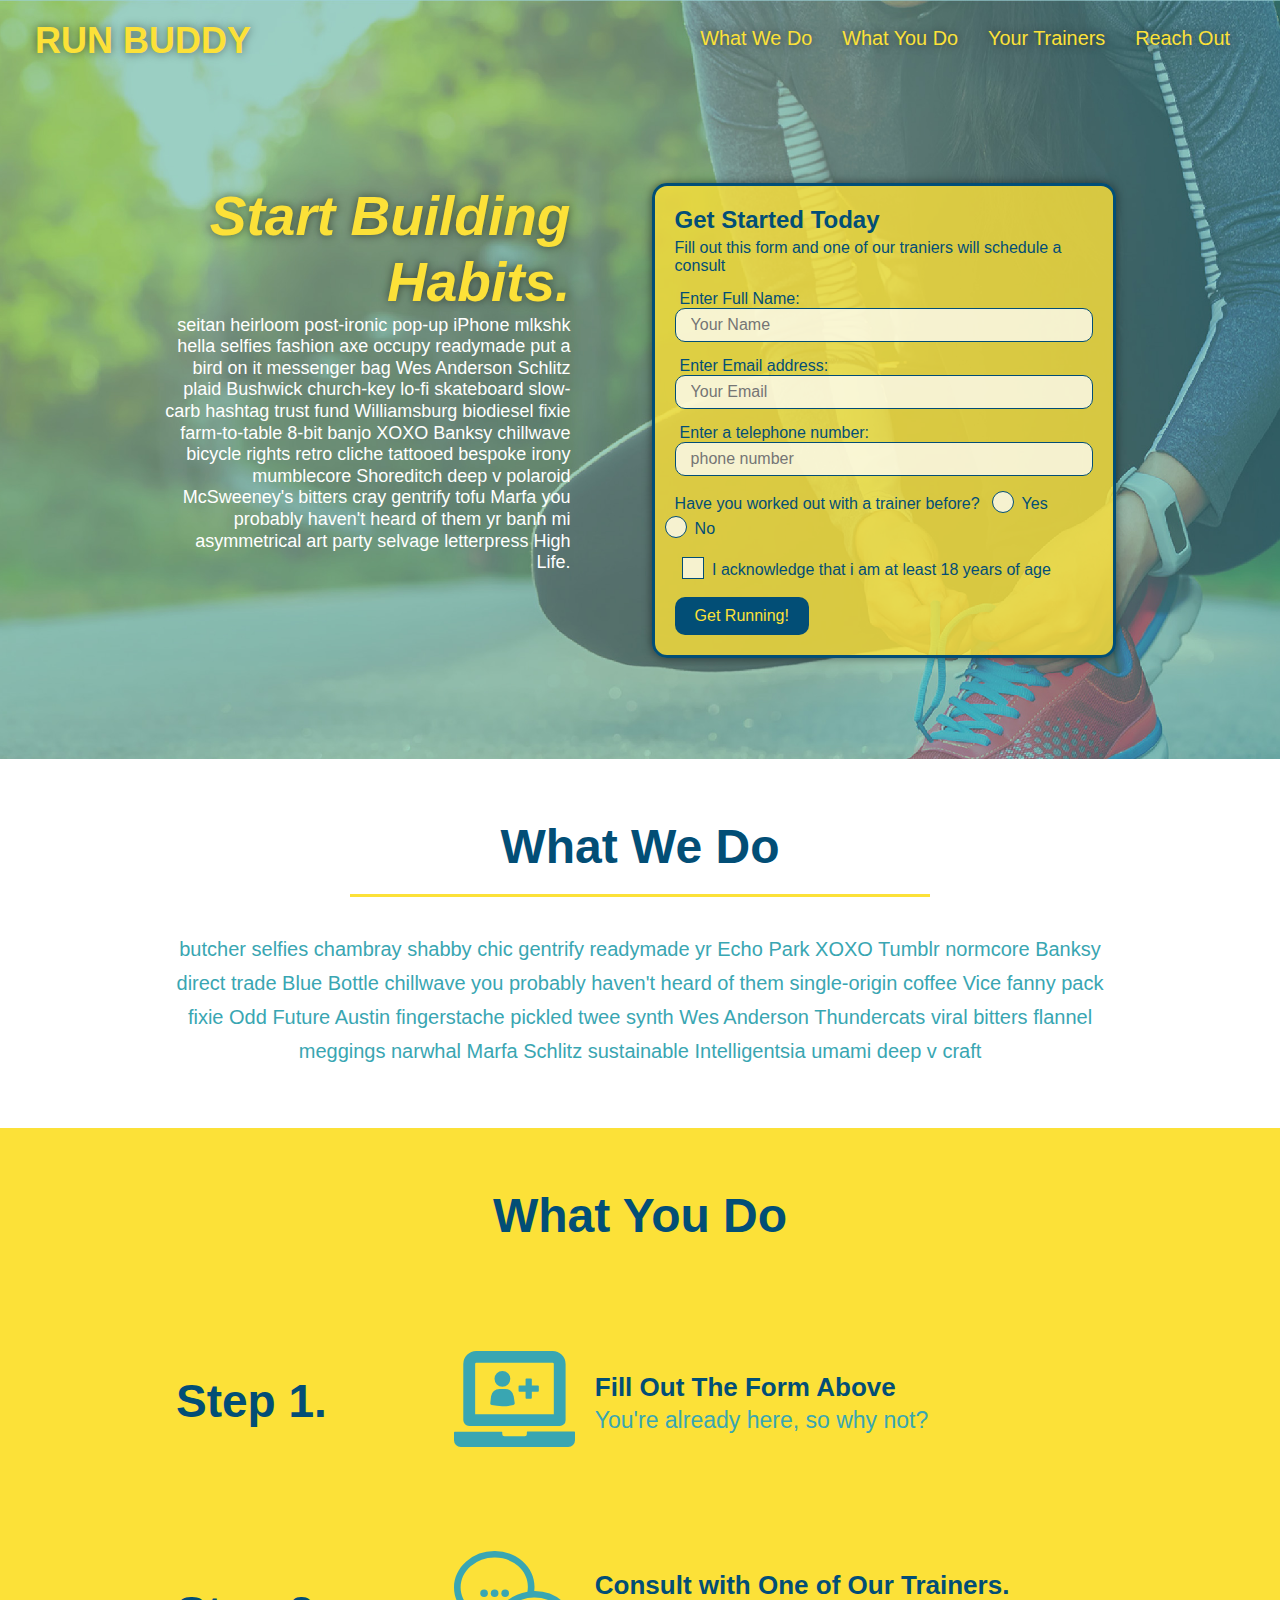
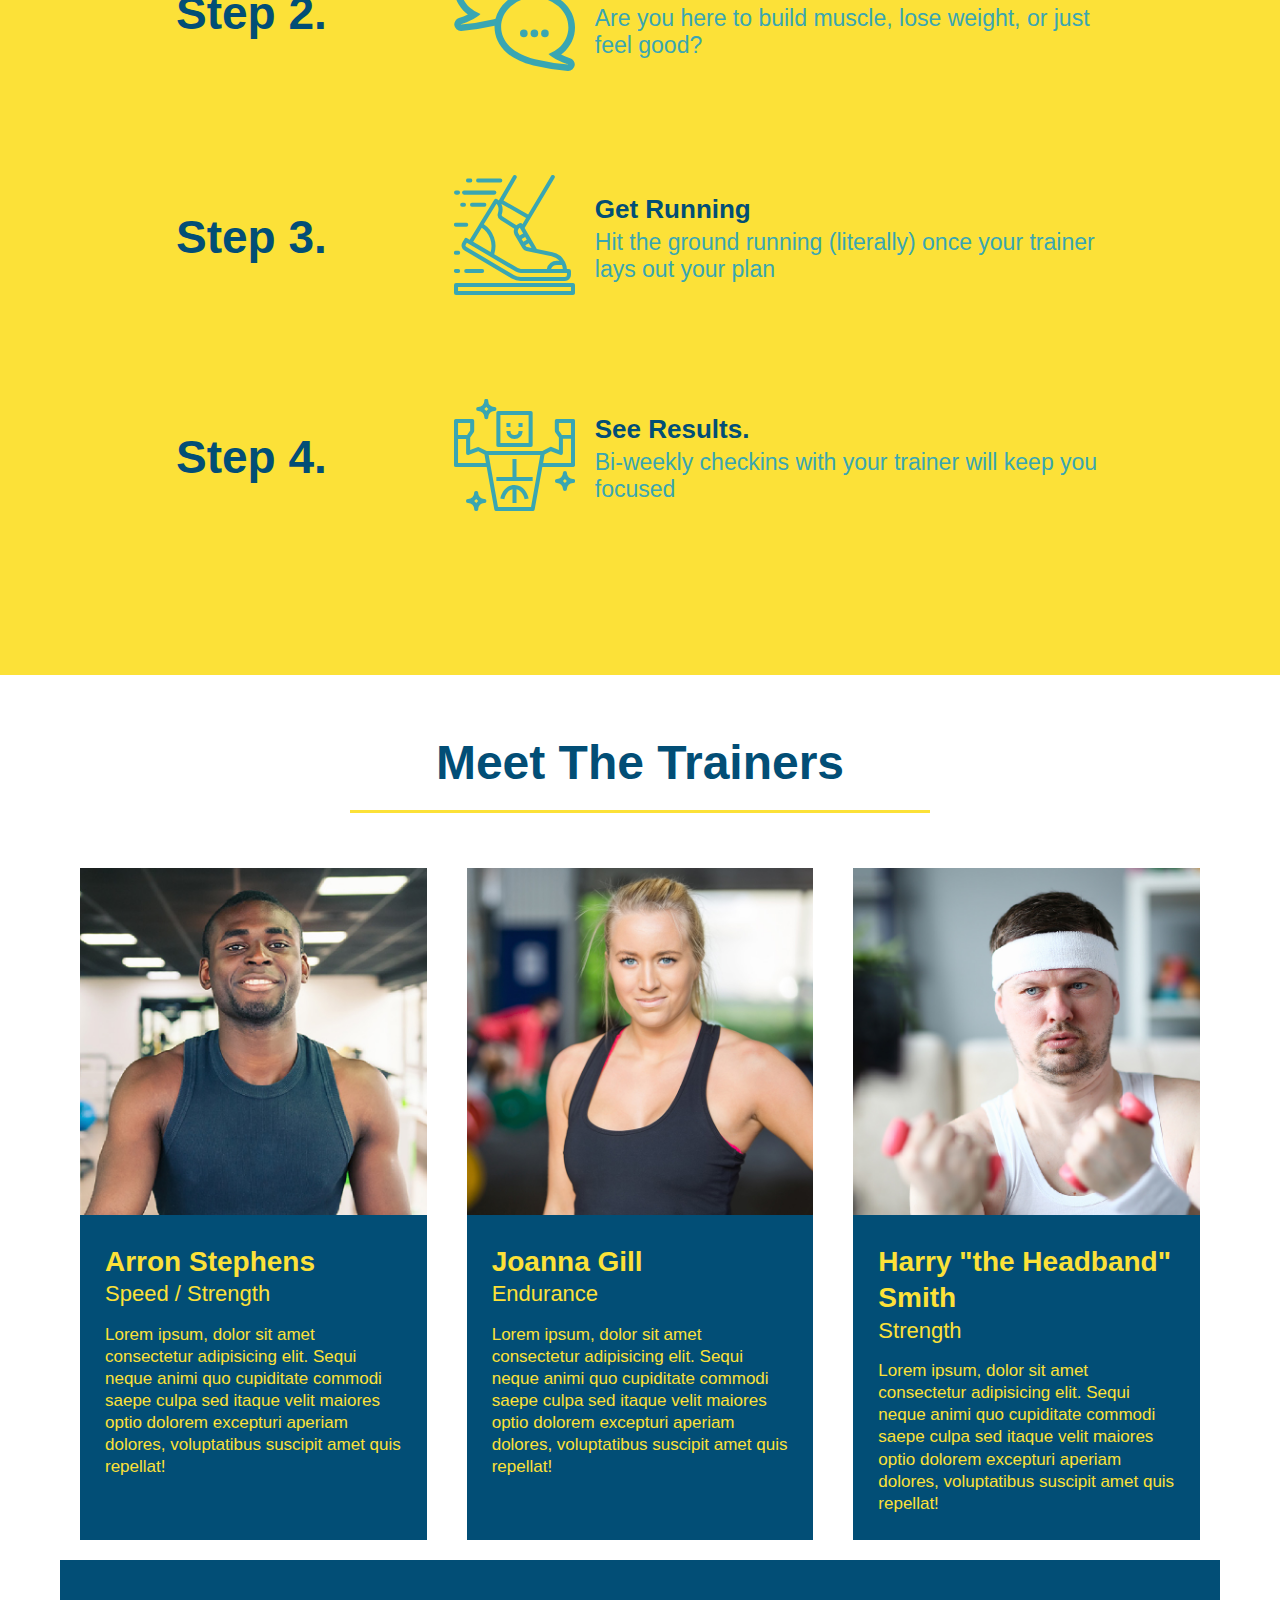
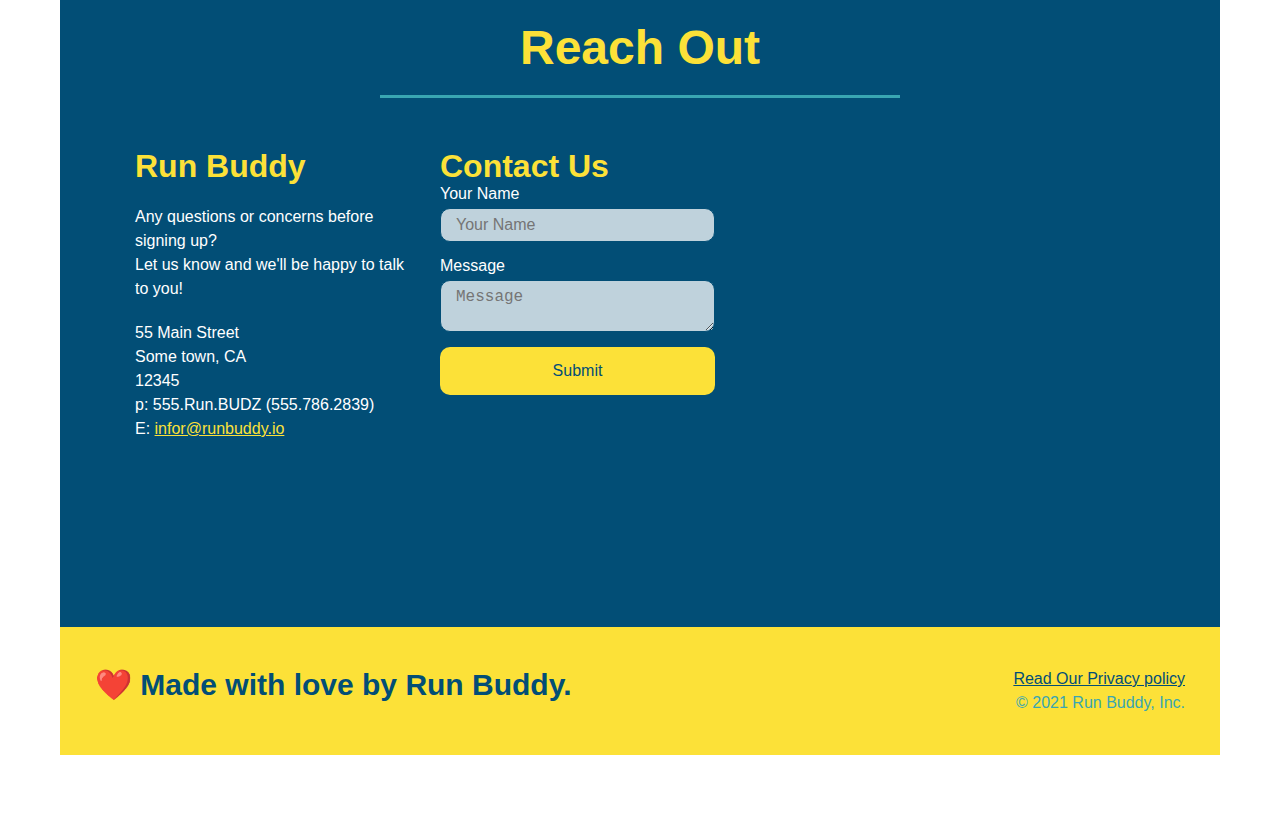
<file: index.html>
<!DOCTYPE html>
<html lang="en">

<head>
  <meta charset="UTF-8" />
  <meta name="viewport" content="width=device-width, initial-scale=1.0">
  <link rel="stylesheet" href="assets/css/style.css" />
  <title>RUN BUDDY</title>
</head>

<body>
  <!-- navigation -->
  <header>
    <h1 href="/">RUN BUDDY</h1>
    <nav>
      <!-- Unordered list element -->
      <ul>
        <!-- List item element-->
        <li>
          <!-- Anchor element -->
          <a href="#what-we-do">What We Do</a>
        </li>
        <li>
          <a href="#what-you-do">What You Do</a>
        </li>
        <li>
          <a href="#your-trainers">Your Trainers</a>
        </li>
        <li>
          <a href="#reach-out">Reach Out</a>
        </li>
        <!--test of google it-->
        <!--a href="https://google.com">Google It!</a>-->
      </ul>
    </nav>
  </header>
  <!--end navigation-->

  <!-- hero/jumbotron -->
  <section class="hero">
    <div class="hero-cta">
      <h2>Start Building Habits.</h2>
      <p>
        seitan heirloom post-ironic pop-up iPhone mlkshk hella selfies fashion axe occupy readymade put a bird on it
        messenger bag Wes Anderson Schlitz plaid Bushwick church-key lo-fi skateboard slow-carb hashtag trust fund
        Williamsburg biodiesel fixie farm-to-table 8-bit banjo XOXO Banksy chillwave bicycle rights retro cliche
        tattooed bespoke irony mumblecore Shoreditch deep v polaroid McSweeney's bitters cray gentrify tofu Marfa you
        probably haven't heard of them yr banh mi asymmetrical art party selvage letterpress High Life.
      </p>
    </div>

    <div class="hero-form">
      <h3>Get Started Today</h3>
      <p>Fill out this form and one of our traniers will schedule a consult</p>
      <!--form elements-->
      <form>
        <label for="name">Enter Full Name: </label>
        <input type="text" placeholder="Your Name" name="name" id="name" class="form-input">
        <label for="email">Enter Email address:</label>
        <input type="email" placeholder="Your Email" name="email" id="email" class="form-input">
        <label for="phone">Enter a telephone number:</label>
        <input type="tel" placeholder="phone number" name="phone" id="phone" class="form-input">
        <p>
          Have you worked out with a trainer before?
          <span class="radio-wrapper">
            <input type="radio" name="trainer-confirm" id="trainer-yes">
            <label for="trainer-yes">Yes</label>
          </span>
          <span class="radio-wrapper">
            <input type="radio" name="trainer-confirm" id="trainer-no" />
            <label for="trainer-no">No</label>
          </span>
        </p>
        <p>
          <span class="checkbox-wrapper">            
            <input type="checkbox" name="age-confim" id="checkbox">
            <label for="checkbox">I acknowledge that i am at least 18 years of age</label>
          </span>
        </p>
        <button type="submit">Get Running!</button>
      </form>
    </div>
  </section>
  <!--end of hero-->

  <!-- "what we do" section -->
  <section id="what-we-do" class="intro">
    <div class="flex-row">
      <h2 class="section-title primary-border"> What We Do</h2>
    </div>
    <div class="flex-row">
      <p>butcher selfies chambray shabby chic gentrify readymade yr Echo Park XOXO Tumblr normcore Banksy direct trade
        Blue Bottle chillwave you
        probably haven't heard of them single-origin coffee Vice fanny pack fixie Odd Future Austin fingerstache pickled
        twee synth Wes Anderson
        Thundercats viral bitters flannel meggings narwhal Marfa Schlitz sustainable Intelligentsia umami deep v craft
      </p>
    </div>
  </section>

  <!-- "what you do" section -->
  <section id="what-you-do" class="steps"">
        <div class=" flex-row">
    <h2 class="section-title primary-border"> What You Do</h2>
    </div>
    <div class="step">
      <h3>Step 1.</h3>
      <div class="step-info">
        <div class="step-img">
          <img src="./assets/image/step-1.svg" alt="" />
        </div>
        <div class="step-text">
          <h4>Fill Out The Form Above</h4>
          <p>You're already here, so why not?</p>
        </div>
      </div>
    </div>

    <div class="step">
      <h3>Step 2.</h3>
      <div class="step-info">
        <div class="step-img">
          <img src="./assets/image/step-2.svg" alt="" />
        </div>
        <div class="step-text">
          <h4>Consult with One of Our Trainers.</h4>
          <p>Are you here to build muscle, lose weight, or just feel good?</p>
        </div>
      </div>
    </div>

    <div class="step">
      <h3>Step 3.</h3>
      <div class="step-info">
        <div class="step-img">
          <img src="./assets/image/step-3.svg" alt="" />
        </div>
        <div class="step-text">
          <h4>Get Running</h4>
          <p>Hit the ground running (literally) once your trainer lays out your plan</p>
        </div>
      </div>
    </div>

    <div class="step">
      <h3>Step 4.</h3>
      <div class="step-info">
        <div class="step-img">
          <img src="./assets/image/step-4.svg" alt="" />
        </div>
        <div class="step-text">
          <h4>See Results.</h4>
          <p>Bi-weekly checkins with your trainer will keep you focused</p>
        </div>
      </div>
    </div>
  </section>



  <!-- "meet the trainers" section -->
  <section id="your-trainers">
    <div class="flex-row">
      <h2 class="section-title primary-border"> Meet The Trainers</h2>
    </div>

    <div class="trainers">
      <article class="trainer">
        <img src="./assets/image/trainer-1.jpg" alt="Arron Stephens in his workout clothes, ready to pump iron" />
        <div class="trainer-bio">
          <h3 class="trainer-name">Arron Stephens</h3>
          <h4 class="trianer-role">Speed / Strength</h4>
          <p>
            Lorem ipsum, dolor sit amet consectetur adipisicing elit. Sequi neque animi quo cupiditate commodi saepe
            culpa sed
            itaque velit maiores optio dolorem excepturi aperiam dolores, voluptatibus suscipit amet quis repellat!
          </p>
        </div>
      </article>


      <!-- second trainer bio -->
      <article class="trainer">
        <img src="./assets/image/trainer-2.jpg" alt="Joanna Gill cooling off after a workout" />
        <div class="trainer-bio">
          <h3 class="trainer-name">Joanna Gill</h3>
          <h4 class="trianer-role">Endurance</h4>
          <p>
            Lorem ipsum, dolor sit amet consectetur adipisicing elit. Sequi neque animi quo cupiditate commodi saepe
            culpa sed
            itaque velit maiores optio dolorem excepturi aperiam dolores, voluptatibus suscipit amet quis repellat!
          </p>
        </div>
      </article>

      <!-- third trainer bio -->
      <article class="trainer">
        <img src="./assets/image/trainer-3.jpg"
          alt="Harry Smith wearing a headband and lifting comically small pink weights" />
        <div class="trainer-bio">
          <h3 class="trainer-name">Harry "the Headband" Smith</h3>
          <h4 class="trianer-role">Strength</h4>
          <p>
            Lorem ipsum, dolor sit amet consectetur adipisicing elit. Sequi neque animi quo cupiditate commodi saepe
            culpa sed
            itaque velit maiores optio dolorem excepturi aperiam dolores, voluptatibus suscipit amet quis repellat!
          </p>
        </div>
      </article>
    </div>
    </setion>


    <!-- "reach out" section -->
    <section id="reach-out" class="contact">
      <div class="flex-row">
        <h2 class="section-title secondary-border">Reach Out</h2>
      </div>

      <div class="contact-info">
        <div>
          <h3>Run Buddy</h3>
          <p>
            Any questions or concerns before signing up?
            <br />
            Let us know and we'll be happy to talk to you!
          </p>
          <address>
            55 Main Street <br />
            Some town, CA <br />
            12345 <br />
            p: 555.Run.BUDZ (555.786.2839) <br />
            E: <a href="mailto:info@runbuddy.io">infor@runbuddy.io</a>
          </address>
        </div>

        <div class="contact-form">
          <h3>Contact Us</h3>
          <form>
            <label for="contact-name">Your Name</label>
            <input type="text" id="contact-name" placeholder="Your Name" />
            <label for="contact-message">Message</label>
            <textarea id="contact-message" placeholder="Message"></textarea>
            <button type="submit">Submit</button>
          </form>
        </div>

        <div>
          <iframe
            src="https://www.google.com/maps/embed?pb=!1m18!1m12!1m3!1d3111.5189159453357!2d-121.28783678437405!3d38.75180057959328!2m3!1f0!2f0!3f0!3m2!1i1024!2i768!4f13.1!3m3!1m2!1s0x809b20481bcbe169%3A0x5623ec523e6f49f3!2s55%20Main%20St%2C%20Roseville%2C%20CA%2095678!5e0!3m2!1sen!2sus!4v1625465566599!5m2!1sen!2sus"
            width="400" height="400" style="border:0;" allowfullscreen="" loading="lazy">
          </iframe>
        </div>
      </div>
    </section>

    <!-- footer -->
    <footer>
      <h2>❤️ Made with love by Run Buddy.</h2>
      <div>
        <a href="./privacy-policy.html">Read Our Privacy policy</a><br />
        &copy; 2021 Run Buddy, Inc.
      </div>
    </footer>
</body>

</html>
</file>
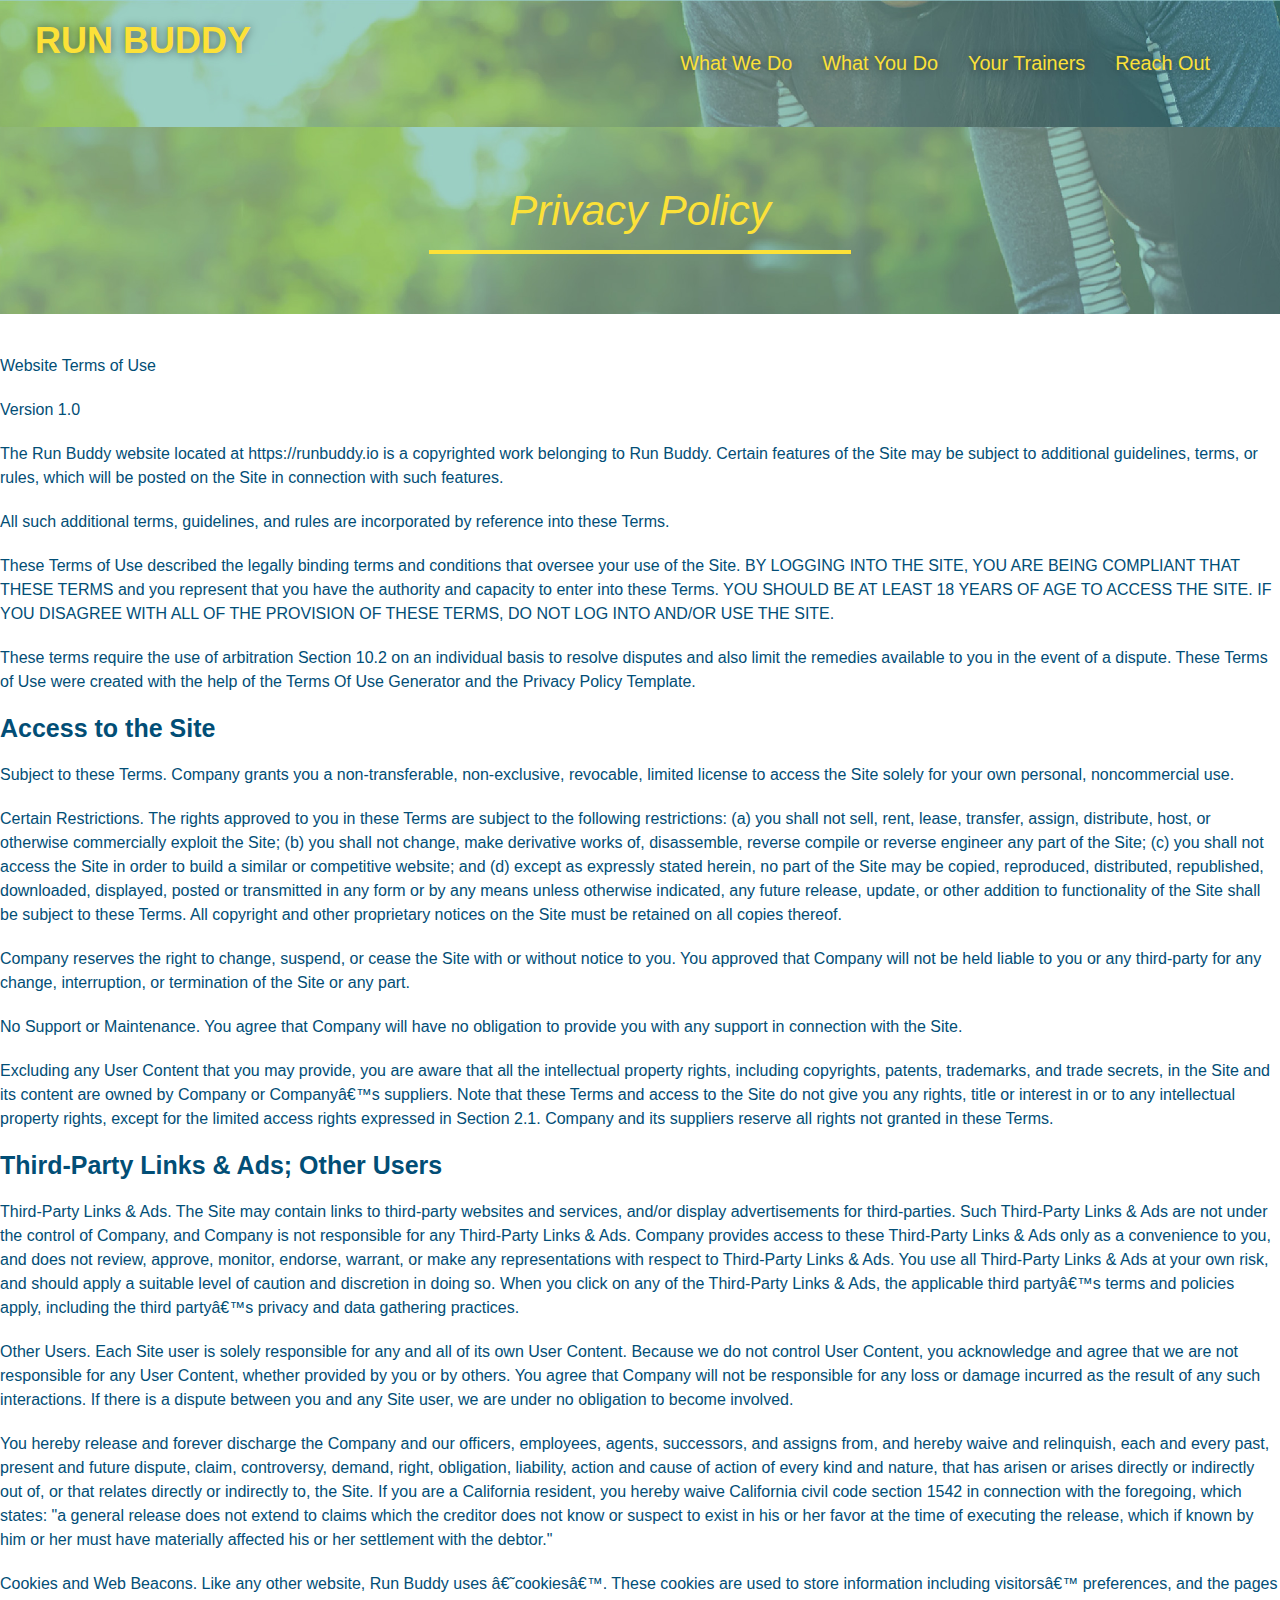
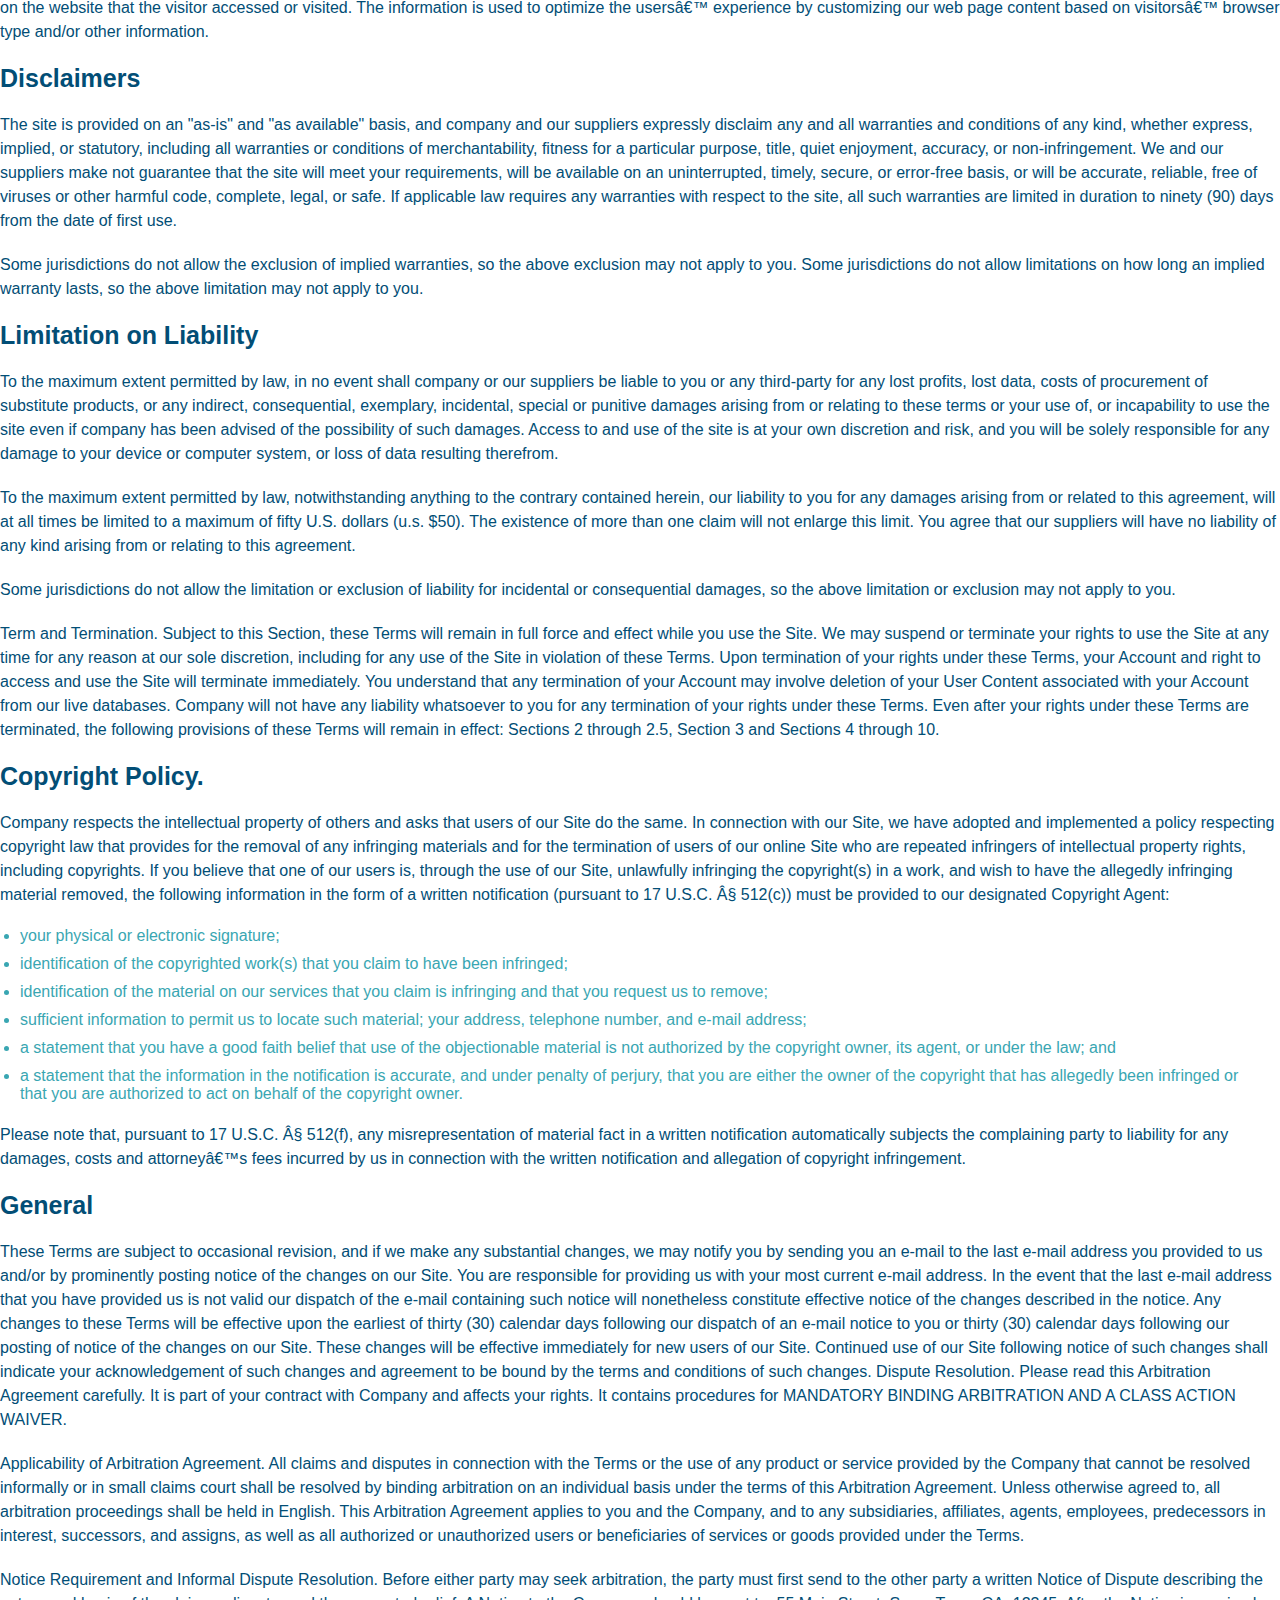
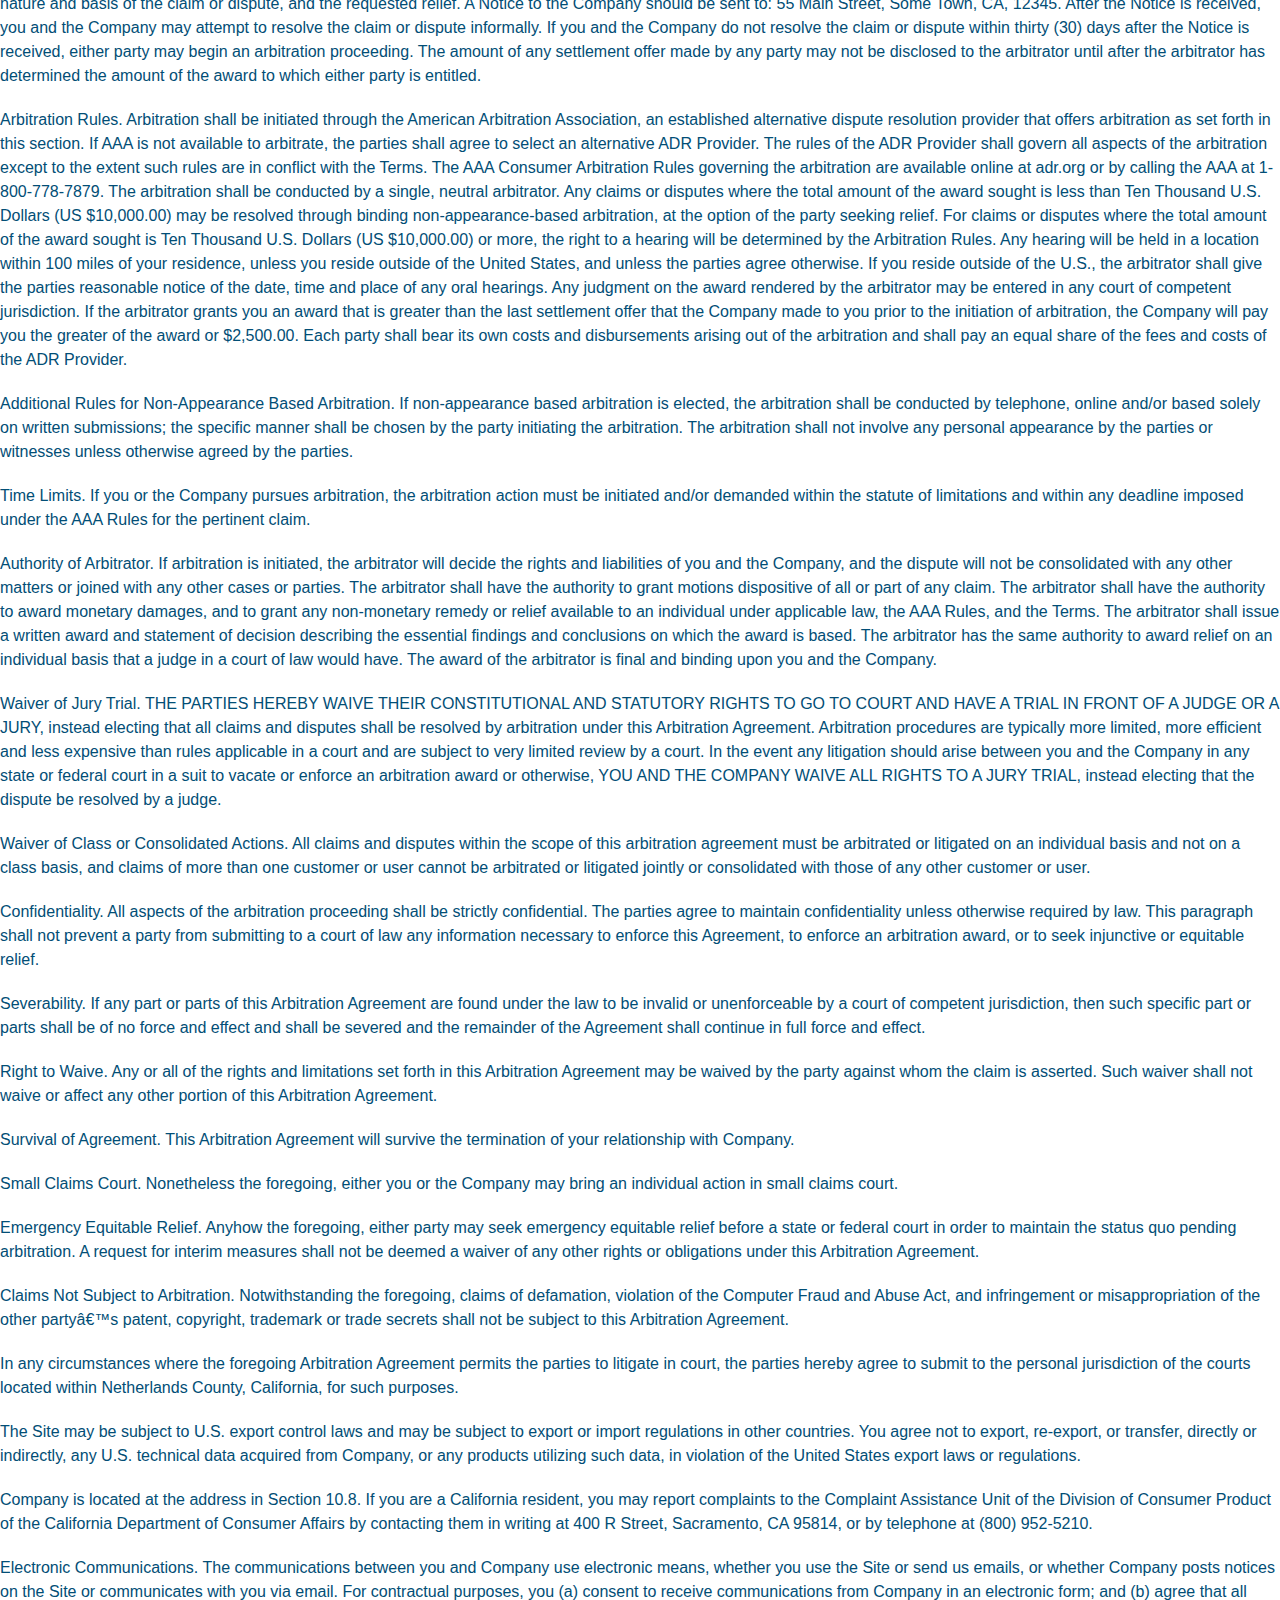
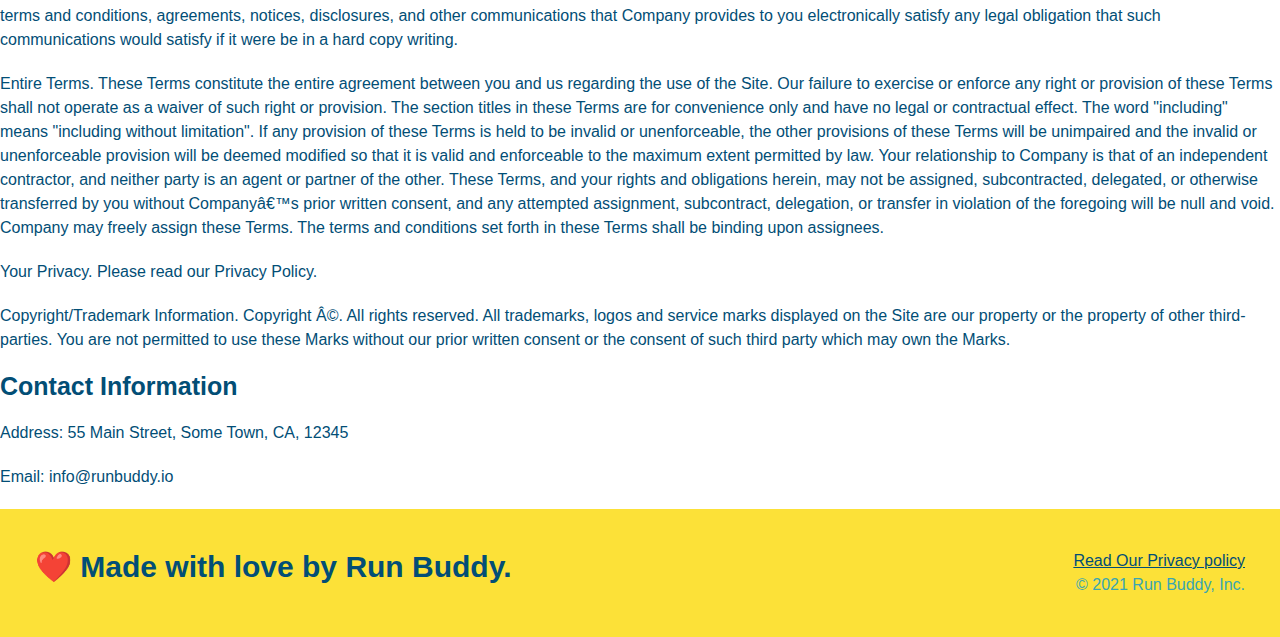
<file: privacy-policy.html>
<!DOCTYPE html>
<html lang="en">
<head>
    <meta charset="UTF-8">
    <meta http-equiv="X-UA-Compatible" content="IE=edge">
    <meta name="viewport" content="width=device-width, initial-scale=1.0">
    <link rel="stylesheet" href="./assets/css/style.css" />
    <link rel="stylesheet" href= "assets/css/secondary-stylee.css" />
    <title>Privacy Policy - Run Buddy</title>
</head>
<body>
    <header>
        <h1>RUN BUDDY</h1>
        <nav>
                <!-- Unordered list element -->
            <ul>
                <!-- List item element-->
            <li>
                <!-- Anchor element -->
            <a href="#what-we-do">What We Do</a>
            </li>
            <li>
            <a href="#what-you-do">What You Do</a>
            </li>
            <li>
            <a href="#your-trainers">Your Trainers</a>
            </li>
            <li>
            <a href="#reach-out">Reach Out</a>
            </li>
            <!--test of google it-->
            <!--a href="https://google.com">Google It!</a>-->

            </ul>
        </nav>
    </header>  

    <section class="hero">
        <h2 class="page-title">
          Privacy Policy
        </h2>
      </section>
      <article>
          
      <p>
        Website Terms of Use
      </p>

      <p>
        Version 1.0
      </p>

      <p>
        The Run Buddy website located at https://runbuddy.io is a copyrighted work belonging to Run Buddy. Certain
        features of the Site may be subject to additional guidelines, terms, or rules, which will be posted on the Site
        in connection with such features.
      </p>

      <p>
        All such additional terms, guidelines, and rules are incorporated by reference into these Terms.
      </p>

      <p>
        These Terms of Use described the legally binding terms and conditions that oversee your use of the Site. BY
        LOGGING INTO THE SITE, YOU ARE BEING COMPLIANT THAT THESE TERMS and you represent that you have the authority
        and capacity to enter into these Terms. YOU SHOULD BE AT LEAST 18 YEARS OF AGE TO ACCESS THE SITE. IF YOU
        DISAGREE WITH ALL OF THE PROVISION OF THESE TERMS, DO NOT LOG INTO AND/OR USE THE SITE.
      </p>

      <p>
        These terms require the use of arbitration Section 10.2 on an individual basis to resolve disputes and also
        limit the remedies available to you in the event of a dispute. These Terms of Use were created with the help of
        the Terms Of Use Generator and the Privacy Policy Template.
      </p>

      <h3>
        Access to the Site
      </h3>

      <p>
        Subject to these Terms. Company grants you a non-transferable, non-exclusive, revocable, limited license to
        access the Site solely for your own personal, noncommercial use.
      </p>

      <p>
        Certain Restrictions. The rights approved to you in these Terms are subject to the following restrictions: (a)
        you shall not sell, rent, lease, transfer, assign, distribute, host, or otherwise commercially exploit the Site;
        (b) you shall not change, make derivative works of, disassemble, reverse compile or reverse engineer any part of
        the Site; (c) you shall not access the Site in order to build a similar or competitive website; and (d) except
        as expressly stated herein, no part of the Site may be copied, reproduced, distributed, republished, downloaded,
        displayed, posted or transmitted in any form or by any means unless otherwise indicated, any future release,
        update, or other addition to functionality of the Site shall be subject to these Terms. All copyright and other
        proprietary notices on the Site must be retained on all copies thereof.
      </p>

      <p>
        Company reserves the right to change, suspend, or cease the Site with or without notice to you. You approved
        that Company will not be held liable to you or any third-party for any change, interruption, or termination of
        the Site or any part.
      </p>

      <p>
        No Support or Maintenance. You agree that Company will have no obligation to provide you with any support in
        connection with the Site.
      </p>

      <p>
        Excluding any User Content that you may provide, you are aware that all the intellectual property rights,
        including copyrights, patents, trademarks, and trade secrets, in the Site and its content are owned by Company
        or Companyâ€™s suppliers. Note that these Terms and access to the Site do not give you any rights, title or
        interest in or to any intellectual property rights, except for the limited access rights expressed in Section
        2.1. Company and its suppliers reserve all rights not granted in these Terms.
      </p>

      <h3>
        Third-Party Links & Ads; Other Users
      </h3>

      <p>
        Third-Party Links & Ads. The Site may contain links to third-party websites and services, and/or display
        advertisements for third-parties. Such Third-Party Links & Ads are not under the control of Company, and Company
        is not responsible for any Third-Party Links & Ads. Company provides access to these Third-Party Links & Ads
        only as a convenience to you, and does not review, approve, monitor, endorse, warrant, or make any
        representations with respect to Third-Party Links & Ads. You use all Third-Party Links & Ads at your own risk,
        and should apply a suitable level of caution and discretion in doing so. When you click on any of the
        Third-Party Links & Ads, the applicable third partyâ€™s terms and policies apply, including the third partyâ€™s
        privacy and data gathering practices.
      </p>

      <p>
        Other Users. Each Site user is solely responsible for any and all of its own User Content. Because we do not
        control User Content, you acknowledge and agree that we are not responsible for any User Content, whether
        provided by you or by others. You agree that Company will not be responsible for any loss or damage incurred as
        the result of any such interactions. If there is a dispute between you and any Site user, we are under no
        obligation to become involved.
      </p>

      <p>
        You hereby release and forever discharge the Company and our officers, employees, agents, successors, and
        assigns from, and hereby waive and relinquish, each and every past, present and future dispute, claim,
        controversy, demand, right, obligation, liability, action and cause of action of every kind and nature, that has
        arisen or arises directly or indirectly out of, or that relates directly or indirectly to, the Site. If you are
        a California resident, you hereby waive California civil code section 1542 in connection with the foregoing,
        which states: "a general release does not extend to claims which the creditor does not know or suspect to exist
        in his or her favor at the time of executing the release, which if known by him or her must have materially
        affected his or her settlement with the debtor."
      </p>

      <p>
        Cookies and Web Beacons. Like any other website, Run Buddy uses â€˜cookiesâ€™. These cookies are used to store
        information including visitorsâ€™ preferences, and the pages on the website that the visitor accessed or visited.
        The information is used to optimize the usersâ€™ experience by customizing our web page content based on visitorsâ€™
        browser type and/or other information.
      </p>

      <h3>
        Disclaimers
      </h3>

      <p>
        The site is provided on an "as-is" and "as available" basis, and company and our suppliers expressly disclaim
        any and all warranties and conditions of any kind, whether express, implied, or statutory, including all
        warranties or conditions of merchantability, fitness for a particular purpose, title, quiet enjoyment, accuracy,
        or non-infringement. We and our suppliers make not guarantee that the site will meet your requirements, will be
        available on an uninterrupted, timely, secure, or error-free basis, or will be accurate, reliable, free of
        viruses or other harmful code, complete, legal, or safe. If applicable law requires any warranties with respect
        to the site, all such warranties are limited in duration to ninety (90) days from the date of first use.
      </p>

      <p>
        Some jurisdictions do not allow the exclusion of implied warranties, so the above exclusion may not apply to
        you. Some jurisdictions do not allow limitations on how long an implied warranty lasts, so the above limitation
        may not apply to you.
      </p>

      <h3>
        Limitation on Liability
      </h3>

      <p>
        To the maximum extent permitted by law, in no event shall company or our suppliers be liable to you or any
        third-party for any lost profits, lost data, costs of procurement of substitute products, or any indirect,
        consequential, exemplary, incidental, special or punitive damages arising from or relating to these terms or
        your use of, or incapability to use the site even if company has been advised of the possibility of such
        damages. Access to and use of the site is at your own discretion and risk, and you will be solely responsible
        for any damage to your device or computer system, or loss of data resulting therefrom.
      </p>

      <p>
        To the maximum extent permitted by law, notwithstanding anything to the contrary contained herein, our liability
        to you for any damages arising from or related to this agreement, will at all times be limited to a maximum of
        fifty U.S. dollars (u.s. $50). The existence of more than one claim will not enlarge this limit. You agree that
        our suppliers will have no liability of any kind arising from or relating to this agreement.
      </p>

      <p>
        Some jurisdictions do not allow the limitation or exclusion of liability for incidental or consequential
        damages, so the above limitation or exclusion may not apply to you.
      </p>

      <p>
        Term and Termination. Subject to this Section, these Terms will remain in full force and effect while you use
        the Site. We may suspend or terminate your rights to use the Site at any time for any reason at our sole
        discretion, including for any use of the Site in violation of these Terms. Upon termination of your rights under
        these Terms, your Account and right to access and use the Site will terminate immediately. You understand that
        any termination of your Account may involve deletion of your User Content associated with your Account from our
        live databases. Company will not have any liability whatsoever to you for any termination of your rights under
        these Terms. Even after your rights under these Terms are terminated, the following provisions of these Terms
        will remain in effect: Sections 2 through 2.5, Section 3 and Sections 4 through 10.
      </p>

      <h3>
        Copyright Policy.
      </h3>

      <p>
        Company respects the intellectual property of others and asks that users of our Site do the same. In connection
        with our Site, we have adopted and implemented a policy respecting copyright law that provides for the removal
        of any infringing materials and for the termination of users of our online Site who are repeated infringers of
        intellectual property rights, including copyrights. If you believe that one of our users is, through the use of
        our Site, unlawfully infringing the copyright(s) in a work, and wish to have the allegedly infringing material
        removed, the following information in the form of a written notification (pursuant to 17 U.S.C. Â§ 512(c)) must
        be provided to our designated Copyright Agent:
      </p>

      <ul>
        <li>
          your physical or electronic signature;
        </li>
        <li>
          identification of the copyrighted work(s) that you claim to have been infringed;
        </li>
        <li>
          identification of the material on our services that you claim is infringing and that you request us to remove;
        </li>
        <li>
          sufficient information to permit us to locate such material; your address, telephone number, and e-mail
          address;
        </li>
        <li>
          a statement that you have a good faith belief that use of the objectionable material is not authorized by the
          copyright owner, its agent, or under the law; and
        </li>
        <li>
          a statement that the information in the notification is accurate, and under penalty of perjury, that you are
          either the owner of the copyright that has allegedly been infringed or that you are authorized to act on
          behalf of the copyright owner.
        </li>
      </ul>

      <p>
        Please note that, pursuant to 17 U.S.C. Â§ 512(f), any misrepresentation of material fact in a written
        notification automatically subjects the complaining party to liability for any damages, costs and attorneyâ€™s
        fees incurred by us in connection with the written notification and allegation of copyright infringement.
      </p>

      <h3>
        General
      </h3>

      <p>
        These Terms are subject to occasional revision, and if we make any substantial changes, we may notify you by
        sending you an e-mail to the last e-mail address you provided to us and/or by prominently posting notice of the
        changes on our Site. You are responsible for providing us with your most current e-mail address. In the event
        that the last e-mail address that you have provided us is not valid our dispatch of the e-mail containing such
        notice will nonetheless constitute effective notice of the changes described in the notice. Any changes to these
        Terms will be effective upon the earliest of thirty (30) calendar days following our dispatch of an e-mail
        notice to you or thirty (30) calendar days following our posting of notice of the changes on our Site. These
        changes will be effective immediately for new users of our Site. Continued use of our Site following notice of
        such changes shall indicate your acknowledgement of such changes and agreement to be bound by the terms and
        conditions of such changes. Dispute Resolution. Please read this Arbitration Agreement carefully. It is part of
        your contract with Company and affects your rights. It contains procedures for MANDATORY BINDING ARBITRATION AND
        A CLASS ACTION WAIVER.
      </p>

      <p>
        Applicability of Arbitration Agreement. All claims and disputes in connection with the Terms or the use of any
        product or service provided by the Company that cannot be resolved informally or in small claims court shall be
        resolved by binding arbitration on an individual basis under the terms of this Arbitration Agreement. Unless
        otherwise agreed to, all arbitration proceedings shall be held in English. This Arbitration Agreement applies to
        you and the Company, and to any subsidiaries, affiliates, agents, employees, predecessors in interest,
        successors, and assigns, as well as all authorized or unauthorized users or beneficiaries of services or goods
        provided under the Terms.
      </p>

      <p>
        Notice Requirement and Informal Dispute Resolution. Before either party may seek arbitration, the party must
        first send to the other party a written Notice of Dispute describing the nature and basis of the claim or
        dispute, and the requested relief. A Notice to the Company should be sent to: 55 Main Street, Some Town, CA,
        12345. After the Notice is received, you and the Company may attempt to resolve the claim or dispute informally.
        If you and the Company do not resolve the claim or dispute within thirty (30) days after the Notice is received,
        either party may begin an arbitration proceeding. The amount of any settlement offer made by any party may not
        be disclosed to the arbitrator until after the arbitrator has determined the amount of the award to which either
        party is entitled.
      </p>

      <p>
        Arbitration Rules. Arbitration shall be initiated through the American Arbitration Association, an established
        alternative dispute resolution provider that offers arbitration as set forth in this section. If AAA is not
        available to arbitrate, the parties shall agree to select an alternative ADR Provider. The rules of the ADR
        Provider shall govern all aspects of the arbitration except to the extent such rules are in conflict with the
        Terms. The AAA Consumer Arbitration Rules governing the arbitration are available online at adr.org or by
        calling the AAA at 1-800-778-7879. The arbitration shall be conducted by a single, neutral arbitrator. Any
        claims or disputes where the total amount of the award sought is less than Ten Thousand U.S. Dollars (US
        $10,000.00) may be resolved through binding non-appearance-based arbitration, at the option of the party seeking
        relief. For claims or disputes where the total amount of the award sought is Ten Thousand U.S. Dollars (US
        $10,000.00) or more, the right to a hearing will be determined by the Arbitration Rules. Any hearing will be
        held in a location within 100 miles of your residence, unless you reside outside of the United States, and
        unless the parties agree otherwise. If you reside outside of the U.S., the arbitrator shall give the parties
        reasonable notice of the date, time and place of any oral hearings. Any judgment on the award rendered by the
        arbitrator may be entered in any court of competent jurisdiction. If the arbitrator grants you an award that is
        greater than the last settlement offer that the Company made to you prior to the initiation of arbitration, the
        Company will pay you the greater of the award or $2,500.00. Each party shall bear its own costs and
        disbursements arising out of the arbitration and shall pay an equal share of the fees and costs of the ADR
        Provider.
      </p>

      <p>
        Additional Rules for Non-Appearance Based Arbitration. If non-appearance based arbitration is elected, the
        arbitration shall be conducted by telephone, online and/or based solely on written submissions; the specific
        manner shall be chosen by the party initiating the arbitration. The arbitration shall not involve any personal
        appearance by the parties or witnesses unless otherwise agreed by the parties.
      </p>

      <p>
        Time Limits. If you or the Company pursues arbitration, the arbitration action must be initiated and/or demanded
        within the statute of limitations and within any deadline imposed under the AAA Rules for the pertinent claim.
      </p>

      <p>
        Authority of Arbitrator. If arbitration is initiated, the arbitrator will decide the rights and liabilities of
        you and the Company, and the dispute will not be consolidated with any other matters or joined with any other
        cases or parties. The arbitrator shall have the authority to grant motions dispositive of all or part of any
        claim. The arbitrator shall have the authority to award monetary damages, and to grant any non-monetary remedy
        or relief available to an individual under applicable law, the AAA Rules, and the Terms. The arbitrator shall
        issue a written award and statement of decision describing the essential findings and conclusions on which the
        award is based. The arbitrator has the same authority to award relief on an individual basis that a judge in a
        court of law would have. The award of the arbitrator is final and binding upon you and the Company.
      </p>

      <p>
        Waiver of Jury Trial. THE PARTIES HEREBY WAIVE THEIR CONSTITUTIONAL AND STATUTORY RIGHTS TO GO TO COURT AND HAVE
        A TRIAL IN FRONT OF A JUDGE OR A JURY, instead electing that all claims and disputes shall be resolved by
        arbitration under this Arbitration Agreement. Arbitration procedures are typically more limited, more efficient
        and less expensive than rules applicable in a court and are subject to very limited review by a court. In the
        event any litigation should arise between you and the Company in any state or federal court in a suit to vacate
        or enforce an arbitration award or otherwise, YOU AND THE COMPANY WAIVE ALL RIGHTS TO A JURY TRIAL, instead
        electing that the dispute be resolved by a judge.
      </p>

      <p>
        Waiver of Class or Consolidated Actions. All claims and disputes within the scope of this arbitration agreement
        must be arbitrated or litigated on an individual basis and not on a class basis, and claims of more than one
        customer or user cannot be arbitrated or litigated jointly or consolidated with those of any other customer or
        user.
      </p>

      <p>
        Confidentiality. All aspects of the arbitration proceeding shall be strictly confidential. The parties agree to
        maintain confidentiality unless otherwise required by law. This paragraph shall not prevent a party from
        submitting to a court of law any information necessary to enforce this Agreement, to enforce an arbitration
        award, or to seek injunctive or equitable relief.
      </p>

      <p>
        Severability. If any part or parts of this Arbitration Agreement are found under the law to be invalid or
        unenforceable by a court of competent jurisdiction, then such specific part or parts shall be of no force and
        effect and shall be severed and the remainder of the Agreement shall continue in full force and effect.
      </p>

      <p>
        Right to Waive. Any or all of the rights and limitations set forth in this Arbitration Agreement may be waived
        by the party against whom the claim is asserted. Such waiver shall not waive or affect any other portion of this
        Arbitration Agreement.
      </p>

      <p>
        Survival of Agreement. This Arbitration Agreement will survive the termination of your relationship with
        Company.
      </p>

      <p>
        Small Claims Court. Nonetheless the foregoing, either you or the Company may bring an individual action in small
        claims court.
      </p>

      <p>
        Emergency Equitable Relief. Anyhow the foregoing, either party may seek emergency equitable relief before a
        state or federal court in order to maintain the status quo pending arbitration. A request for interim measures
        shall not be deemed a waiver of any other rights or obligations under this Arbitration Agreement.
      </p>

      <p>
        Claims Not Subject to Arbitration. Notwithstanding the foregoing, claims of defamation, violation of the
        Computer Fraud and Abuse Act, and infringement or misappropriation of the other partyâ€™s patent, copyright,
        trademark or trade secrets shall not be subject to this Arbitration Agreement.
      </p>

      <p>
        In any circumstances where the foregoing Arbitration Agreement permits the parties to litigate in court, the
        parties hereby agree to submit to the personal jurisdiction of the courts located within Netherlands County,
        California, for such purposes.
      </p>

      <p>
        The Site may be subject to U.S. export control laws and may be subject to export or import regulations in other
        countries. You agree not to export, re-export, or transfer, directly or indirectly, any U.S. technical data
        acquired from Company, or any products utilizing such data, in violation of the United States export laws or
        regulations.
      </p>

      <p>
        Company is located at the address in Section 10.8. If you are a California resident, you may report complaints
        to the Complaint Assistance Unit of the Division of Consumer Product of the California Department of Consumer
        Affairs by contacting them in writing at 400 R Street, Sacramento, CA 95814, or by telephone at (800) 952-5210.
      </p>

      <p>
        Electronic Communications. The communications between you and Company use electronic means, whether you use the
        Site or send us emails, or whether Company posts notices on the Site or communicates with you via email. For
        contractual purposes, you (a) consent to receive communications from Company in an electronic form; and (b)
        agree that all terms and conditions, agreements, notices, disclosures, and other communications that Company
        provides to you electronically satisfy any legal obligation that such communications would satisfy if it were be
        in a hard copy writing.
      </p>

      <p>
        Entire Terms. These Terms constitute the entire agreement between you and us regarding the use of the Site. Our
        failure to exercise or enforce any right or provision of these Terms shall not operate as a waiver of such right
        or provision. The section titles in these Terms are for convenience only and have no legal or contractual
        effect. The word "including" means "including without limitation". If any provision of these Terms is held to be
        invalid or unenforceable, the other provisions of these Terms will be unimpaired and the invalid or
        unenforceable provision will be deemed modified so that it is valid and enforceable to the maximum extent
        permitted by law. Your relationship to Company is that of an independent contractor, and neither party is an
        agent or partner of the other. These Terms, and your rights and obligations herein, may not be assigned,
        subcontracted, delegated, or otherwise transferred by you without Companyâ€™s prior written consent, and any
        attempted assignment, subcontract, delegation, or transfer in violation of the foregoing will be null and void.
        Company may freely assign these Terms. The terms and conditions set forth in these Terms shall be binding upon
        assignees.
      </p>

      <p>
        Your Privacy. Please read our Privacy Policy.
      </p>

      <p>
        Copyright/Trademark Information. Copyright Â©. All rights reserved. All trademarks, logos and service marks
        displayed on the Site are our property or the property of other third-parties. You are not permitted to use
        these Marks without our prior written consent or the consent of such third party which may own the Marks.
      </p>

      <h3>
        Contact Information
      </h3>

      <p>
        Address: 55 Main Street, Some Town, CA, 12345
      </p>

      <p>
        Email: info@runbuddy.io
      </p>

      </article>

      <footer>
        <h2>❤️ Made with love by Run Buddy.</h2>
        <div>
            <a href="">Read Our Privacy policy</a><br />
            &copy; 2021 Run Buddy, Inc. 
        </div>
   
    
    </footer>
</body>
</html>
</file>
<file: assets/css/style.css>
:root {
  --primary-color: #fce138;
  --secondary-color: #024e76;
  --tertiary-color: #39a6b2;
}
/* every element on the page to not have any margin or border unless we explicitly tell it to*/
* {
  box-sizing: border-box;
  margin: 0;
  padding: 0;  
}


body {
  /* more on this crazy alphanumerical value in a minute! */
  color:var(--tertiary-color);
  font-family: Helvetica, Arial, sans-serif;
}

/* apply styles to <header> */
header {
  z-index: 9999;
  padding: 20px 35px;
  background-color:var(--tertiary-color); 
  display: flex;
  justify-content: space-between;
  flex-wrap: wrap;
  position: sticky;
  position: -webkit-sticky; 
  top: 0;
  background-image: url(../image/hero-bg.jpg);
  background-size: cover;
  background-attachment: fixed; 
  background-position: 80%;  
}

header h1 {
  font-weight: bold;
  margin: 0;
  font-size: 36px;
  color: var(--primary-color);
  text-shadow: 0 0 10px rgba(0, 0, 0, 0.5);
 }

header a {
  text-decoration: none;
  color: var(--primary-color);
}

header nav {
  margin: 7px 0; 
}

header nav ul {
  display: flex;
  flex-wrap: wrap;
  justify-content: space-between;
  align-items: center;
  list-style: none;
}

header nav ul li a {
  padding: 10px 15px;
  font-weight: lighter;
  font-size: 1.55vw;
  text-shadow: 0 0 10px rgba(0, 0, 0, 0.5);
}

header nav ul li a:hover {
  background: var(--primary-color);
  color: var(--secondary-color);
  border-radius: 15px;
  text-shadow: none;
}

section {
  padding: 60px;
}

.hero {
  background-image: url(../image/hero-bg.jpg);
  background-size: cover;
  display: flex;
  justify-content: center;
  flex-wrap: wrap;
  align-items: flex-start;
  background-attachment: fixed;
  background-position: 80%;
 }

 .hero-cta {
  width: 35%;
  text-align: right;
  margin: 3.5%;
  color: #fff;
  font-size: 18px;
  line-height: 1.2;
}

.hero-cta h2 {
  font-style: italic;
  font-size: 55px;
  color: var(--primary-color);
  text-shadow: 0 0 10px rgba(0, 0, 0, 0.5);
}

.hero-form {
  border: 3px solid var(--secondary-color); 
  background-color: rgba(252, 225, 56, 0.8);
  padding: 20px; 
  color: var(--secondary-color);
  width: 40%;
  margin: 3.5%;
  box-shadow: 0 0 10px rgba(0, 0, 0, 0.5);
  border-radius: 15px;
}

.hero-form button:hover {
  background-color:var(--tertiary-color);  
}

.hero-form h3 {
  font-size: 24px;
  margin:0; 
}

.hero-form p {
  margin: 5px 0 15px 0; 
}

.form-input {
  border: 1px solid var(--secondary-color);
  display: block;
  padding: 7px 15px;
  font-size: 16px;
  color: var(--secondary-color);
  width: 100%;
  margin-bottom: 15px;
  border-radius: 10px;
  background-color: rgba(255,255,255, 0.75);
}

.form-input:focus {
  background-color: rgba(255,255,255, 1);
  outline: none;
}

.hero-form label {
  margin: 0 5px;
}

.hero-form button {
  color: var(--primary-color);
  background-color: var(--secondary-color);
  border: none;
  padding: 10px 20px; 
  font-size: 16px;
  border-radius: 10px;
}

.checkbox-wrapper input, .radio-wrapper input {
  opacity: 0;
}

.checkbox-wrapper label, .radio-wrapper label {
  position: relative;
  left: 10px;
  margin: 10px;
  line-height: 1.6;
}

.checkbox-wrapper label::before, .radio-wrapper label::before {
  content: "";
  height: 20px;
  width: 20px;
  background: rgba(255, 255, 255, 0.75);  
  border: 1px solid var(--secondary-color);  
  position: absolute;
  top: -4px;
  left: -30px;
}

.radio-wrapper label::before {
  border-radius: 50%;
}

.radio-wrapper label::after {
  content: "";
  width: 20px;
  height: 20px;
  border-radius: 50%;
  background: var(--secondary-color);
  position: absolute;
  left: -29px;
  top: -3px;
  background-image: radial-gradient(circle,var(--tertiary-color), var(--secondary-color));
}

.checkbox-wrapper label::after {
  content: "";
  height: 6px;
  width: 14px;
  border-left: 2px solid var(--secondary-color);
  border-bottom: 2px solid var(--secondary-color);
  position: absolute;
  left: -26px;
  top: 1px;
  transform: rotate(-58deg);
}

.checkbox-wrapper input + label::after, 
.radio-wrapper input + label::after {
  content: none;
}

.checkbox-wrapper input:checked + label::after, 
.radio-wrapper input:checked + label::after {
  content: "";
}

.section-title {
  padding-bottom: 20px;
  text-align: center;
  margin: 0 auto 35px auto;
  width: 50%;
  font-size: 48px;
  color: var(--secondary-color);
  border-bottom: 3px solid;
  border-color: var(--primary-color);
}

.primary-border {
  border-color: var(--primary-color);
}

.secondary-border {
  border-color:var(--tertiary-color);
}

.intro p {
  line-height: 1.7;
  color:var(--tertiary-color);
  width: 80%;
  font-size: 20px;
  margin: 0 auto;
  text-align: center;
}

.steps {
  background: var(--primary-color);
 }

.step {
  margin: 50px auto;
  padding-bottom: 50px;
  width: 80%;
  display: flex;
  flex-wrap: wrap;
  align-items: center;
  justify-content: space-between;
  border-bottom: 1px solidvar(--tertiary-color);
}

.step:last-child {
  border-bottom:none;
}


.step-info {
  display: flex;
  flex-wrap: wrap;
  align-items: center;
  flex: 2 70%;
}

.step-img {
  flex: 1 12%;
  margin-right: 20px; 
}

.step-img img {
  max-width: 100%;
}

.step-text {
  flex: 12;
}

.step h3 {
  flex: 0 30%;
  color: var(--secondary-color);
  font-size: 46px;
}

.step-text p {
  color:var(--tertiary-color); 
  font-size: 23px; 
}

.step-text h4 {
  font-size: 26px;
  line-height: 1.5;
  color: var(--secondary-color);
}

.trainers {
  width: 100%;
  margin: 0 auto;
  display: flex;
  flex-wrap: wrap;
  justify-content: space-around;
}


.trainer {
  margin: 20px;
  background: var(--secondary-color);
  color: var(--primary-color);
  flex: 1;
}

.trainer img {
  width: 100%;
}


.trainer-bio {
  padding: 25px; 
  line-height: 1.3;
}

.text-left {
  text-align: left;
}

.text-right {
  text-align: right;
}

.trainer-bio h3 {
  font-size: 28px;
}

.trainer-bio h4 {
  font-weight: lighter;
  font-size: 22px;
  margin-bottom: 15px;
}

.trainer-bio p {
  font-size: 17px;
}

.contact {
  background: var(--secondary-color);
}

.contact-info {
  display: flex;
  justify-content: space-between;
  flex-wrap: wrap;
}

.contact-info > * {
  flex: 1;
  margin: 15px;
}

.contact h2 {
  color: var(--primary-color); 
}

.contact-info iframe {
  height: 400px;
}

.contact-info div {
  color: white; 
}

.contact-info h3 {
  color: var(--primary-color);
  font-size: 32px;
}

.contact-info p, .contact-info address {
  margin: 20px 0;
  line-height: 1.5;
  font-size: 16px;
  font-style: normal;
}

.contact-info a {
  color: var(--primary-color);
}

.contact-form input, .contact-form textarea {
  border: 1px solid var(--secondary-color); 
  display: block; 
  padding: 7px 15px;
  font-size: 16px; 
  color: var(--secondary-color);
  background-color: rgba(255,255,255, 0.75);
  width: 100%; 
  margin-bottom: 15px;
  margin-top: 5px;
  border-radius: 10px;
}

.contact-form input:focus, .contact-form textarea:focus {
  background-color: rgba(255,255,255, 1);
  outline: none;
}


.contact-form button {
  width: 100%;
  border: none; 
  background: var(--primary-color);
  color: var(--secondary-color); 
  text-align: center;
  padding: 15px 0; 
  font-size: 16px;
  border-radius: 10px;
}

.contact-form button:hover {
  color: var(--primary-color);
  background:var(--tertiary-color);
}

footer { 
  background-color: var(--primary-color);
  width: 100%;
  padding: 40px 35px; 
  display: flex;
  justify-content: space-between;
  flex-wrap: wrap;
}

footer h2 {
  color: var(--secondary-color); 
  font-size: 30px;
  margin:0;
}

footer div {
  line-height: 1.5;
  text-align: right; 
  }

footer a {
  color : var(--secondary-color)
}

.flex-row {
  display: flex;
}

/* MEDIA QUERY FOR SMALLER DESKTOP SCREENS AND SMALLER */
@media screen and (max-width: 980px) {
    /* this will be applied on any screen smaller than 980px */
    header {
      padding-bottom: 0;
      justify-content: center;
      position: relative;
    }

    header h1 {
      width: 100%; 
      text-align: center;
    }

    header nav ul {
      margin-top: 20px; 
      width: 100%; 
      justify-content: center;
    }

    header nav ul li a {
      font-size: 20px; 
    }

    footer h2, footer div {
      text-align: center;
      width: 100%; 
    }

    .hero-cta, .hero-form {
      width: 100%;
    }
    
    .hero-cta {
      text-align: center;
    }

    .section-title {
      width: 80%;
    }
    
    .trainer {
      flex: 0 70%;
    }
    
    .contact-info iframe{
      flex: 1 100%;
    }
  }


/* MEDIA QUERY FOR TABLETS AND SMALLER */
  @media screen and (max-width: 768px) {
    /* this will be applied on any screen between 768px and 575px */
   
  section {
    padding: 30px 15px;
  }

  .step h3 {
    flex: 1 100%;
    text-align: center;
  }

  .step-info {
    flex: 2 100%;
    text-align: center;
    justify-content: center;
  }

  .step-img {
    flex: 0 32%;
    margin-right: 0;
    margin-top: 15px;
    margin-bottom: 15px;
  }

  .step-text {
    flex: 100%;  
  }

  }


/* MEDIA QUERY FOR MOBILE PHONES AND SMALLER */
@media screen and (max-width: 575px) {
    /* this will be applied on any screen smaller than 575px */
    .hero-form button {
      width: 100%;
    }
  
    .section-title {
      width: 95%;
    }
  
    .intro p {
      width: 100%;
    }
  
    .trainer {
      flex: 0 100%;
    }
  
    .contact-info {
      text-align: center;
    }
  
    .contact-info > * {
      flex: 0 100%;
    }

    .contact-form {
      order: 3;
    }
  }
</file>
<file: assets/css/secondary-stylee.css>
.hero {
    background-position: bottom;
    height: auto;
    text-align: center;
    margin-bottom: 40px;
  }

  .page-title {
    color: #fce138; 
    display: inline-block;
    border-bottom: 4px solid;
    border-color: #fce138;
    padding: 0 80px 15px 80px; 
    font-weight: normal; 
    font-size: 42px;
    font-style: italic;
  }

  ::content {
    width: 80%;
    margin: center;

  }

  article {
      color: #024e76;
  }

  h3 {
      font-size: 25px; 
      margin: 20px 0 20px;
  }

  p {
      font-size: 16px;
      line-height: 1.5;
      margin: 20px 0 20px 0;
  }

  ul {
      margin: 15px 20px 15px 20px; 
  }

  li { 
      color: #39a6b2; 
      margin: 10px 0 10px 0; 
  }
</file>
